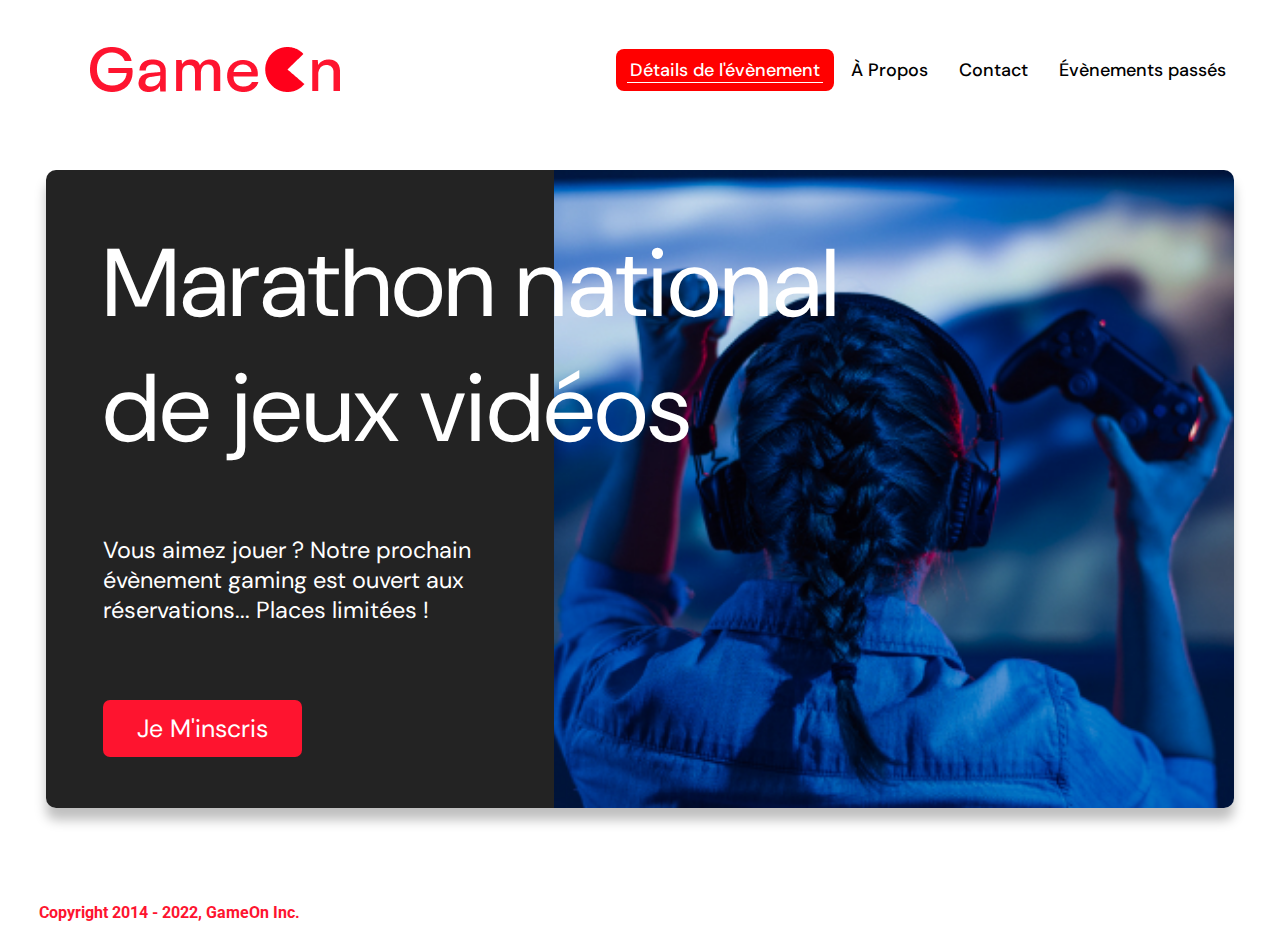
<file: index.html>
<!DOCTYPE html>
<html lang="fr">
  <head>
    <meta charset="utf-8" />
    <title>Réservation GameOn</title>
    <meta name="viewport" content="width=device-width,initial-scale=1" />
    <meta name="description" content="Vous aimez jouer ? GameOn vous propose un marathon national de jeux vidéos ! Inscrivez-vous vite !" />
    <link rel="stylesheet" href="./css/modal.css" />
    <link rel="stylesheet" href="https://cdnjs.cloudflare.com/ajax/libs/font-awesome/4.7.0/css/font-awesome.min.css" />
    <link href="https://fonts.googleapis.com/css?family=DM+Sans" rel="stylesheet" />
    <link href="https://fonts.googleapis.com/css2?family=Roboto:wght@100;300;400;500;700;900&family=Shrikhand&display=swap" rel="stylesheet" />
    <link rel="shortcut icon" type="image/png" href="./icon_gameon.png" />
  </head>
  <body>
    <div class="topnav" id="myTopnav">
      <div class="header-logo">
        <img alt="logo GameOn" src="./assets/img/Logo.png" />
      </div>
      <div class="main-navbar">
        <a href="#" class="active link__active"><span>Détails de l'évènement</span></a>
        <a href="#" class="link__active"><span>À Propos</span></a>
        <a href="#" class="link__active"><span>Contact</span></a>
        <a href="#" class="link__active"><span>Évènements passés</span></a>
        <a href="javascript:void(0);" class="icon">
          <i class="fa fa-bars"></i>
        </a>
      </div>
    </div>

    <main>
      <div class="hero-section">
        <div class="hero-content">
          <h1 class="hero-headline">Marathon national<br />de jeux vidéos</h1>
          <p class="hero-text">Vous aimez jouer ? Notre prochain évènement gaming est ouvert aux réservations... Places limitées !</p>
          <button class="btn-signup modal-btn">je m'inscris</button>
        </div>
        <div class="hero-img"><img src="./assets/img/bg_img.jpg" alt="Une joueuse heureuse d'avoir gagné" /></div>
        <button class="btn-signup modal-btn">je m'inscris</button>
      </div>

      <div class="bground">
        <div class="content">
          <span class="close"></span>
          <div class="modal-body">
            <form name="reserve" id="myForm">
              <div class="formData" data-error-visible="" data-error="">
                <label for="first">Prénom</label>
                <input class="text-control" id="first" name="first" />
              </div>

              <div class="formData" data-error-visible="" data-error="">
                <label for="last">Nom</label>
                <input class="text-control" id="last" name="last" />
              </div>

              <div class="formData" data-error-visible="" data-error="">
                <label for="email">E-mail</label>
                <input class="text-control" id="email" name="email" />
              </div>

              <div class="formData" data-error-visible="" data-error="">
                <label for="birthdate">Date de naissance</label>
                <input class="text-control" type="date" id="birthdate" name="birthdate" />
              </div>

              <div class="formData" data-error-visible="" data-error="">
                <label for="quantity">À combien de tournois avez-vous déjà participé ?</label>
                <input class="text-control" id="quantity" name="quantity" />
              </div>

              <div class="formData" data-error-visible="" data-error="">
                <p class="text-label">À quel tournoi souhaitez-vous participer cette année ?</p>

                <input class="checkbox-input" type="radio" id="location1" name="location" value="New York" />
                <label class="checkbox-label" for="location1"> <span class="checkbox-icon"></span>New York </label>

                <input class="checkbox-input" type="radio" id="location2" name="location" value="San Francisco" />
                <label class="checkbox-label" for="location2"> <span class="checkbox-icon"></span>San Francisco </label>

                <input class="checkbox-input" type="radio" id="location3" name="location" value="Seattle" />
                <label class="checkbox-label" for="location3"> <span class="checkbox-icon"></span> Seattle </label>

                <input class="checkbox-input" type="radio" id="location4" name="location" value="Chicago" />
                <label class="checkbox-label" for="location4"> <span class="checkbox-icon"></span>Chicago </label>

                <input class="checkbox-input" type="radio" id="location5" name="location" value="Boston" />
                <label class="checkbox-label" for="location5"> <span class="checkbox-icon"></span>Boston </label>

                <input class="checkbox-input" type="radio" id="location6" name="location" value="Portland" />
                <label class="checkbox-label" for="location6"> <span class="checkbox-icon"></span>Portland </label>
              </div>

              <div class="formData" data-error-visible="" data-error="">
                <input class="checkbox-input" type="checkbox" id="checkbox1" checked />
                <label class="checkbox2-label" for="checkbox1">
                  <span class="checkbox-icon"></span>
                  J'ai lu et accepté les conditions d'utilisation.
                </label>

                <input class="checkbox-input" type="checkbox" id="checkbox2" />
                <label class="checkbox2-label" for="checkbox2">
                  <span class="checkbox-icon"></span>
                  Je souhaite être prévenu des prochains évènements.
                </label>
              </div>

              <input class="btn-submit" type="submit" value="C'est parti" />
            </form>
          </div>
        </div>
      </div>

      <div class="bground bground__validate">
        <div class="content content__validate">
          <span class="close"></span>

          <div class="modal-body__validate">
            <p>
              Merci pour <br />
              votre inscription
            </p>
            <button class="btn-close">Fermer</button>
          </div>
        </div>
      </div>
    </main>
    <footer>
      <p class="copyrights">Copyright 2014 - 2022, GameOn Inc.</p>
    </footer>
    <script src="./js/modal.js"></script>
  </body>
</html>
</file>
<file: css/modal.css>
:root {
  --font-default: "DM Sans", Arial, Helvetica, sans-serif;
  --font-secondary: "Roboto", Arial, Helvetica, sans-serif;
  --modal-duration: 0.8s;
}
* {
  box-sizing: border-box;
  margin: 0;
  padding: 0;
}
/* Landing Page */
body {
  margin: 0;
  display: flex;
  flex-direction: column;
  font-family: var(--font-default);
  font-size: 18px;
  max-width: 1440px;
  margin: 0 auto;
}
.topnav {
  margin: 3.7% 3% 5% 7%;
}
.header-logo {
  float: left;
}
.main-navbar {
  float: right;
}
.topnav a {
  float: left;
  color: #000000;
  text-align: center;
  padding: 9px 11px;
  margin: 1.5px;
  text-decoration: none;
  font-size: 18px;
  font-weight: 500;
}
.topnav a > span {
  padding: 0px 3px;
}
.topnav a:hover > span {
  border-bottom: 1px solid white;
}
.topnav a:hover {
  background-color: #ff0000;
  color: #ffffff;
  border-radius: 8px;
}
.topnav a.active > span {
  border-bottom: 1px solid white;
}
.topnav a.active {
  background-color: #ff0000;
  color: #ffffff;
  border-radius: 8px;
}
.topnav .icon {
  display: none;
}
main {
  font-size: 130%;
  font-weight: bolder;
  color: black;
  padding-top: 0.5vw;
  padding-left: 2vw;
  padding-right: 2vw;
  margin: 1px 20px 15px;
  border-radius: 2rem;
  text-align: justify;
}
.modal-btn:hover {
  background: #3876ac;
}
footer {
  padding-left: 1.5vw;
  padding-right: 2vw;
  margin: 0 20px;
  font-family: var(--font-secondary);
}

/* Modal form */
.smFont {
  font-size: 16px;
}
.bground {
  display: none;
  position: fixed;
  z-index: 1;
  left: 0;
  top: 0;
  height: 100%;
  width: 100%;
  overflow: auto;
  background-color: rgba(26, 39, 156, 0.4);
}
.content {
  margin: 5% auto;
  width: 100%;
  max-width: 500px;
  animation-name: modalopen;
  animation-duration: var(--modal-duration);
  background: #232323;
  border-radius: 10px;
  overflow: hidden;
  position: relative;
  color: #fff;
  padding-top: 5px;
}
.content__validate {
  height: 850.61px;
}
.modal-body {
  padding: 15px 8%;
  margin: 15px auto;
}
.modal-body__validate {
  padding: 15px 8%;
  margin: 15px auto;
  height: 100%;
  display: flex;
  flex-direction: column;
  justify-content: space-between;
  align-items: center;
  font-weight: 400;
  font-size: 36px;
  text-align: center;
  padding-top: 361px;
}
label {
  font-size: 14px;
  font-weight: normal;
  display: inline-block;
  margin-bottom: 11px;
}
input {
  padding: 8px;
  border: 0.8px solid #ccc;
  outline: none;
}
.text-control {
  margin: 0;
  padding: 8px;
  width: 100%;
  border-radius: 8px;
  font-size: 18px;
  height: 48px;
  font-family: var(--font-default);
}
.formData[data-error]::after {
  content: attr(data-error);
  font-size: 0.45em;
  color: #e54858;
  display: block;
  margin-top: 10px;
  margin-bottom: 7px;
  text-align: left;
  line-height: 0.3;
  opacity: 0;
  transition: 0.3s;
}
.formData[data-error-visible="true"]::after {
  opacity: 1;
}
.formData[data-error-visible="true"] .text-control {
  border: 2px solid #e54858;
}
.checkbox-label,
.checkbox2-label {
  position: relative;
  margin-left: 24px;
  margin-right: 9px;
  font-size: 12px;
  font-weight: normal;
}
.checkbox-label .checkbox-icon,
.checkbox2-label .checkbox-icon {
  display: block;
  width: 20px;
  height: 20px;
  border: 1px solid #c4c4c4;
  border-radius: 50%;
  text-indent: 29px;
  white-space: nowrap;
  position: absolute;
  left: -26px;
  top: -1px;
  transition: 0.3s;
}
.checkbox-label .checkbox-icon::after,
.checkbox2-label .checkbox-icon::after {
  content: "";
  width: 13px;
  height: 13px;
  background-color: #279e7a;
  border-radius: 50%;
  text-indent: 29px;
  white-space: nowrap;
  position: absolute;
  left: 50%;
  top: 50%;
  transform: translate(-50%, -50%);
  transition: 0.3s;
  opacity: 0;
}
.checkbox-input {
  display: none;
}
.checkbox-input:checked + .checkbox-label .checkbox-icon::after,
.checkbox-input:checked + .checkbox2-label .checkbox-icon::after {
  opacity: 1;
}
.checkbox-input:checked + .checkbox2-label .checkbox-icon {
  background: #279e7a;
}
.checkbox2-label .checkbox-icon {
  border-radius: 4px;
  border: 0;
  background: #c4c4c4;
}
.checkbox-input:checked + .checkbox-label .checkbox-icon {
  border: 1px solid #279e7a;
}
.checkbox2-label .checkbox-icon::after {
  width: 7px;
  height: 4px;
  border-radius: 2px;
  background: transparent;
  border: 2px solid transparent;
  border-bottom-color: #fff;
  border-left-color: #fff;
  transform: rotate(-55deg);
  left: 21%;
  top: 19%;
}
.close {
  position: absolute;
  right: 15px;
  top: 15px;
  width: 32px;
  height: 32px;
  opacity: 1;
  cursor: pointer;
  transform: scale(0.7);
}
.close:before,
.close:after {
  position: absolute;
  left: 15px;
  content: " ";
  height: 33px;
  width: 3px;
  background-color: #fff;
}
.close:before {
  transform: rotate(45deg);
}
.close:after {
  transform: rotate(-45deg);
}
.btn-submit,
.btn-signup,
.btn-close {
  background: #fe142f;
  display: block;
  margin: 0 auto;
  border-radius: 7px;
  font-size: 1rem;
  padding: 8px 56px 14px 56px;
  color: #fff;
  cursor: pointer;
  border: 0;
  font-family: var(--font-default);
}
.btn-close {
  margin-bottom: 25px;
}
.btn-submit:hover,
.btn-submit:active,
.btn-signup:hover,
.btn-signup:active,
.btn-close:hover,
.btn-close:active {
  background: #3876ac;
}

/* custom select end */
.text-label {
  font-weight: normal;
  font-size: 14px;
  padding: 0;
}
.hero-section {
  max-width: 1239px;
  margin: auto;
  max-height: 657px;
  border-radius: 10px;
  display: grid;
  grid-template-columns: repeat(12, 1fr);
  overflow: hidden;
  box-shadow: 0 12px 12px 0px rgba(0, 0, 0, 0.25);
  margin-bottom: 10px;
}
.hero-content {
  grid-column: span 4;
  background: #232323;
  color: #fff;
  position: relative;
  text-align: left;
  min-width: 428px;
  padding: 51px 57px;
}
.hero-content::after {
  content: "";
  width: 100%;
  height: 100%;
  background: #232323;
  position: absolute;
  right: -80px;
  top: 0;
}
.hero-content > * {
  position: relative;
  z-index: 1;
}
.hero-headline {
  font-size: 6rem;
  font-weight: normal;
  white-space: nowrap;
  letter-spacing: 0.075rem;
}
.hero-text {
  width: 146%;
  font-weight: normal;
  padding: 0;
  margin-top: 64px;
}
.btn-signup {
  outline: none;
  text-transform: capitalize;
  font-size: 1.56rem;
  margin: 0;
  margin-top: 75px;
  padding: 12px 34px;
}
.hero-img {
  grid-column: span 8;
  margin-left: 79px;
}
.hero-img img {
  width: 100%;
  height: 100%;
  display: block;
  padding: 0;
  object-fit: cover;
}
.copyrights {
  color: #fe142f;
  padding: 0;
  font-size: 1rem;
  margin: 70px 0 30px;
  font-weight: bolder;
}
.hero-section > .btn-signup {
  display: none;
}

/* Media queries */
@media screen and (max-width: 992px) {
  .header-logo > img:nth-child(1) {
    width: 84px;
    vertical-align: middle;
  }
  .hero-headline {
    font-size: 4.5rem;
  }
  .topnav {
    margin: 3.7% 3% 5% 4%;
  }
  .topnav a {
    margin: 1px;
  }
}
@media screen and (max-width: 768px) {
  .header-logo > img:nth-child(1) {
    width: 281px;
  }
  .hero-section {
    display: block;
    box-shadow: unset;
    max-height: unset;
    margin-top: -31px;
    min-height: unset;
  }
  .hero-content {
    background: #fff;
    color: #000;
    min-width: unset;
    padding: 0px;
  }
  .hero-content::after {
    content: unset;
  }
  .hero-content .btn-signup {
    display: none;
  }
  .hero-headline {
    font-size: 2.45rem;
    white-space: normal;
  }
  .hero-text {
    width: unset;
    font-size: 1.5rem;
    font-size: 0.85rem;
    margin-top: 22px;
  }
  .hero-img {
    margin-left: unset;
  }
  .hero-img img {
    border-radius: 10px;
    margin-top: 40px;
    object-position: unset;
  }
  .hero-section > .btn-signup {
    display: block;
    margin: 27px auto 10px;
    border-radius: 7px;
    font-size: 0.875rem;
    padding: 6px 31px;
  }
  main {
    font-size: 88%;
  }
  .bground__validate {
    max-height: 657px;
  }
  .content {
    margin: 0% auto;
  }
  .content__validate {
    height: 100%;
  }
  .modal-body {
    padding: 15px 6%;
    margin: 10px auto;
  }
  .modal-body__validate {
    padding-top: 222px;
  }
  label {
    margin-bottom: 8px;
  }
  .checkbox-label,
  .checkbox2-label {
    margin-left: 24px;
  }
  footer {
    margin: 0;
  }
  .copyrights {
    margin: 0;
    text-align: center;
    font-size: 0.6rem;
  }
  img {
    width: 281px;
  }
  .topnav a {
    display: none;
    margin: 1.5px;
  }
  .topnav a.icon {
    float: right;
    display: block;
  }
  .topnav {
    margin: 7.5% 3% 10% 7%;
  }
  .topnav .icon .fa-bars {
    color: #ff0000;
    font-size: 1.3em;
  }
  .topnav a:hover .fa-bars {
    color: #ffffff;
  }
  .topnav img {
    padding-right: 11rem;
    padding-bottom: 2rem;
  }
  .topnav.responsive {
    position: relative;
  }
  .topnav.responsive .icon {
    position: absolute;
    right: 0;
    top: 0;
  }
  .topnav.responsive a {
    float: none;
    display: block;
    text-align: left;
  }
}

@media screen and (max-width: 540px) {
  .topnav a {
    display: none;
  }
  .topnav a.icon {
    float: right;
    display: block;
    margin-top: -7px;
    margin-right: 5px;
  }
  .bground {
    top: 78px;
  }
}
/* Keyframes */
@keyframes modalopen {
  from {
    opacity: 0;
    transform: translateY(-150px);
  }
  to {
    opacity: 1;
  }
}
</file>
